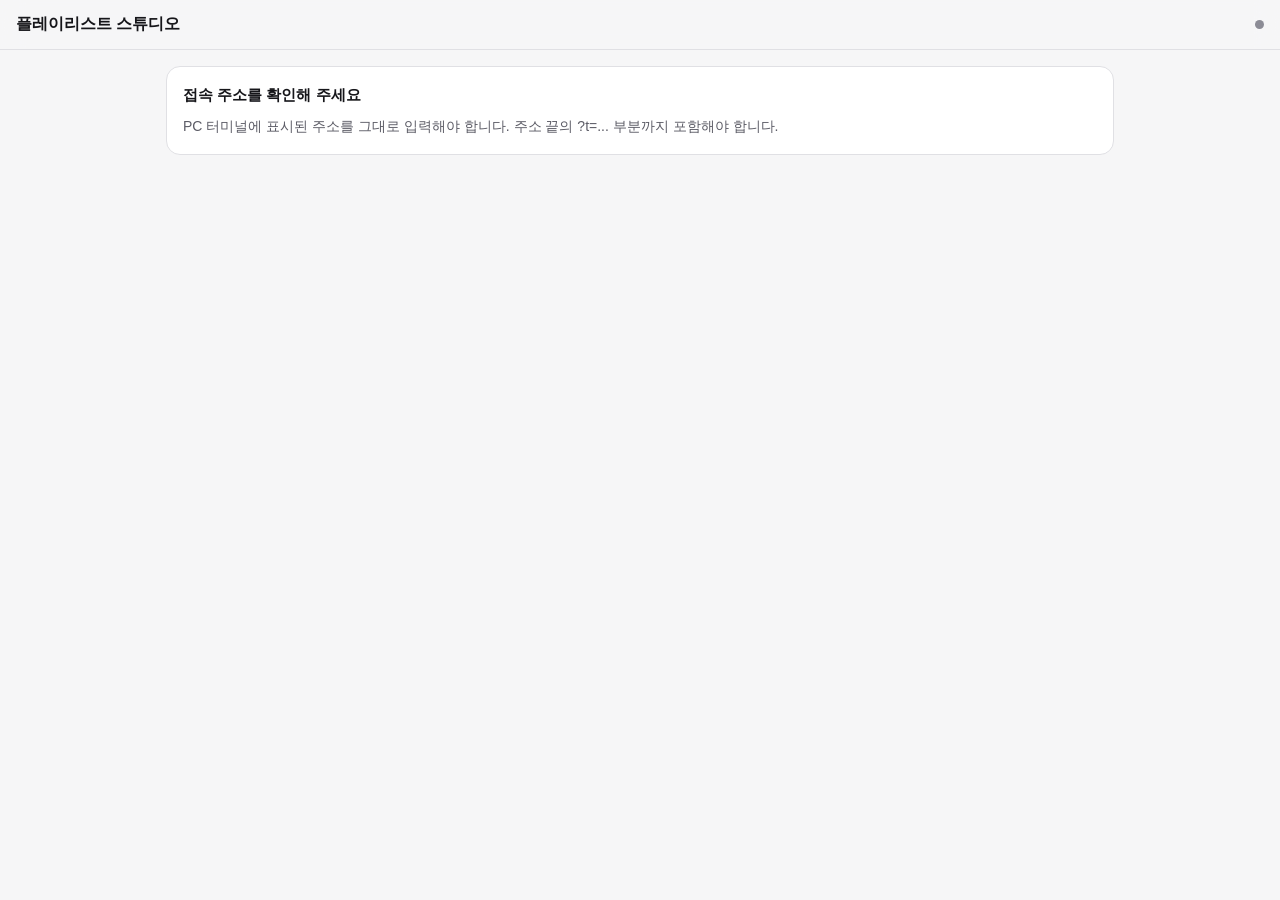
<file: playlist_studio/web/index.html>
<!doctype html>
<html lang="ko">
<head>
<meta charset="utf-8">
<meta name="viewport" content="width=device-width, initial-scale=1, viewport-fit=cover">
<meta name="theme-color" content="#0d0d0f">
<meta name="apple-mobile-web-app-capable" content="yes">
<meta name="apple-mobile-web-app-title" content="플레이리스트">
<title>플레이리스트 스튜디오</title>
<link rel="icon" href="data:image/svg+xml,%3Csvg xmlns='http://www.w3.org/2000/svg' viewBox='0 0 100 100'%3E%3Ctext y='.9em' font-size='90'%3E%F0%9F%8E%A7%3C/text%3E%3C/svg%3E">
<link rel="stylesheet" href="app.css">
</head>
<body>

<header class="topbar" id="topbar">
  <button class="back" id="back" aria-label="뒤로">←</button>
  <h1 id="title">플레이리스트 스튜디오</h1>
  <span class="env-dot" id="envdot" title="환경 상태"></span>
</header>

<main id="view"></main>

<div class="runbar" id="runbar">
  <span class="spin"></span>
  <span class="txt" id="runtxt">실행 중…</span>
  <button class="btn sm ghost" id="runlog">로그</button>
</div>

<div class="sheet" id="sheet">
  <div class="head">
    <strong id="sheettitle">로그</strong>
    <button class="btn sm ghost" id="sheetcopy">복사</button>
    <button class="btn sm ghost" id="sheetclose">닫기</button>
  </div>
  <pre id="sheetbody"></pre>
</div>

<div class="toast" id="toast"></div>

<script src="app.js"></script>
</body>
</html>
</file>
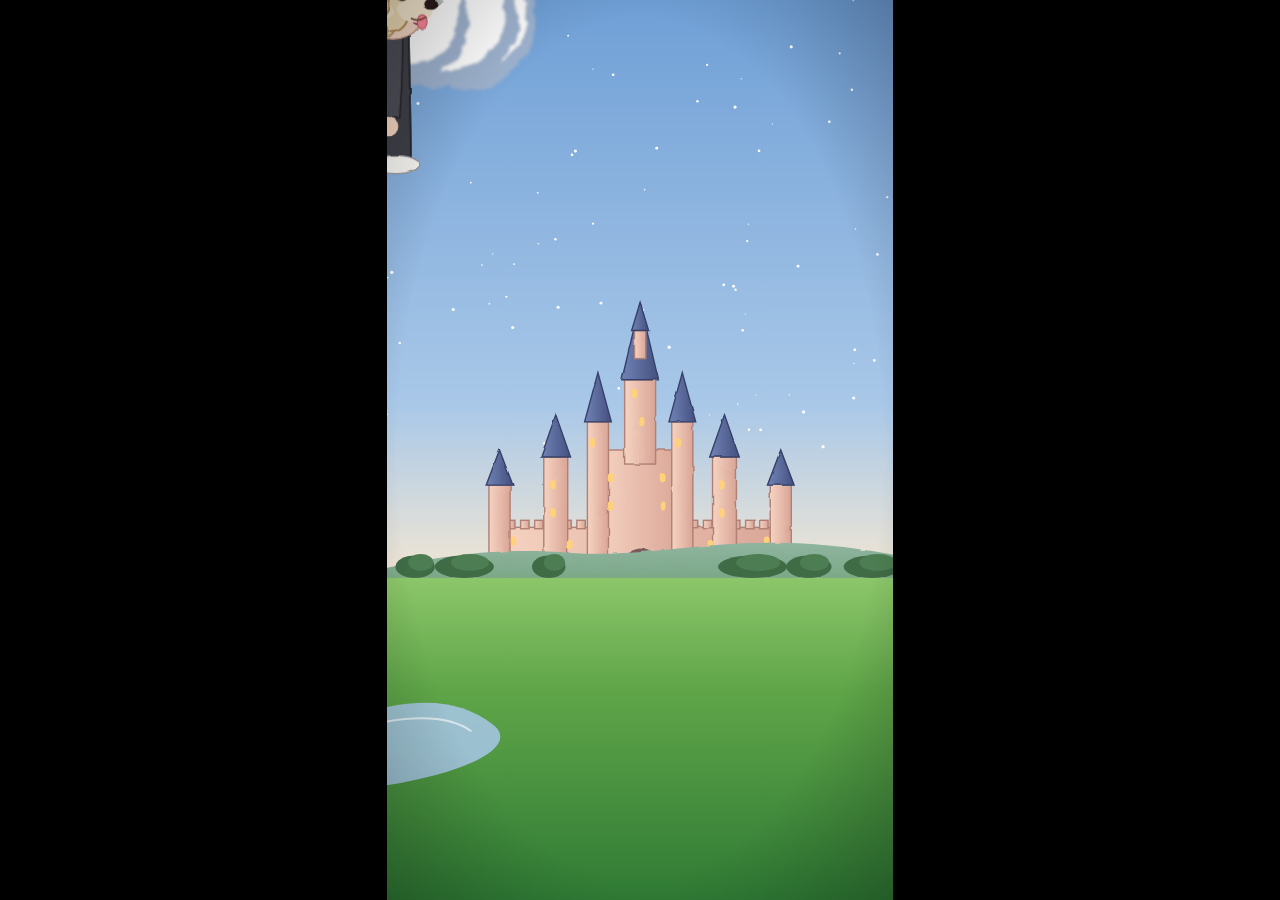
<file: output/prototype/lily_malli_class/scene.html>
<!doctype html>
<html lang="ko">
<head>
<meta charset="utf-8">
<meta name="viewport" content="width=device-width, initial-scale=1">
<title>말리의 동화나라</title>
<style>
  :root { --bg: #000; --title: #5b4b45; --title-sub: #8a776c; --cream: #f5eee3; }
  html, body { margin: 0; height: 100%; background: var(--bg); overflow: hidden; }
  #stage { position: relative; height: 100vh; width: 56.25vh; max-width: 100vw; max-height: 177.78vw; margin: 0 auto; overflow: hidden; }
  svg { position: absolute; inset: 0; width: 100%; height: 100%; display: block; }
  #title { position: absolute; inset: 0; display: flex; flex-direction: column; align-items: center; justify-content: center; opacity: 0;
           font-family: "NanumSquareRound", "Nanum Gothic", sans-serif; color: var(--title); padding-top: 12%; box-sizing: border-box; }
  #title .t1 { font-size: 4.3vh; font-weight: 700; letter-spacing: -0.02em; }
  #title .t2 { font-size: 1.9vh; margin-top: 1.6vh; color: var(--title-sub); }
  #fade { position: absolute; inset: 0; background: #000; opacity: 0; pointer-events: none; }
</style>
</head>
<body>
<div id="stage">
<svg id="svg" viewBox="0 0 720 1280" preserveAspectRatio="xMidYMid slice">
<defs>
  <linearGradient id="skyDay" x1="0" y1="0" x2="0" y2="1">
    <stop offset="0" stop-color="#6f9fd6"/><stop offset=".45" stop-color="#a9c8e8"/><stop offset=".64" stop-color="#f1e6d4"/>
  </linearGradient>
  <linearGradient id="skyDusk" x1="0" y1="0" x2="0" y2="1">
    <stop offset="0" stop-color="#1c3577"/><stop offset=".4" stop-color="#3d5ea8"/><stop offset=".64" stop-color="#b9a3cf"/>
  </linearGradient>
  <linearGradient id="meadow" x1="0" y1="0" x2="0" y2="1">
    <stop offset="0" stop-color="#8cc66a"/><stop offset=".35" stop-color="#5fa548"/><stop offset="1" stop-color="#2f7a35"/>
  </linearGradient>
  <linearGradient id="farHill" x1="0" y1="0" x2="0" y2="1">
    <stop offset="0" stop-color="#8fb4a0"/><stop offset="1" stop-color="#6e9f74"/>
  </linearGradient>
  <linearGradient id="nightB" x1="0" y1="0" x2="0" y2="1">
    <stop offset="0" stop-color="#16306e"/><stop offset=".55" stop-color="#2f56a3"/><stop offset="1" stop-color="#5e7fc0"/>
  </linearGradient>
  <linearGradient id="castleWall" x1="0" y1="0" x2="1" y2="0">
    <stop offset="0" stop-color="#f6d3c2"/><stop offset="1" stop-color="#d9a596"/>
  </linearGradient>
  <linearGradient id="roof" x1="0" y1="0" x2="1" y2="0">
    <stop offset="0" stop-color="#7183b5"/><stop offset="1" stop-color="#43507f"/>
  </linearGradient>
  <radialGradient id="warm"><stop offset="0" stop-color="#ffd890" stop-opacity=".9"/><stop offset="1" stop-color="#ffd890" stop-opacity="0"/></radialGradient>
  <radialGradient id="bokeh"><stop offset="0" stop-color="#ffe2a8" stop-opacity=".55"/><stop offset="1" stop-color="#ffe2a8" stop-opacity="0"/></radialGradient>
  <radialGradient id="vig" cx=".5" cy=".5" r=".8">
    <stop offset=".6" stop-color="#000" stop-opacity="0"/><stop offset="1" stop-color="#000" stop-opacity=".35"/>
  </radialGradient>
  <filter id="cloudF" x="-20%" y="-20%" width="140%" height="140%">
    <feTurbulence type="fractalNoise" baseFrequency="0.035" numOctaves="3" seed="11" result="n"/>
    <feDisplacementMap in="SourceGraphic" in2="n" scale="18" xChannelSelector="R" yChannelSelector="G" result="d"/>
    <feGaussianBlur in="d" stdDeviation="2.2"/>
  </filter>
  <filter id="wobble" x="-5%" y="-5%" width="110%" height="110%">
    <feTurbulence type="fractalNoise" baseFrequency="0.035" numOctaves="2" seed="5" result="n"/>
    <feDisplacementMap in="SourceGraphic" in2="n" scale="3.5" xChannelSelector="R" yChannelSelector="G"/>
  </filter>
  <filter id="glow" x="-30%" y="-30%" width="160%" height="160%">
    <feGaussianBlur stdDeviation="3.5" result="b"/>
    <feMerge><feMergeNode in="b"/><feMergeNode in="b"/><feMergeNode in="SourceGraphic"/></feMerge>
  </filter>
  <filter id="paper" x="0" y="0" width="100%" height="100%">
    <feTurbulence type="fractalNoise" baseFrequency="0.9" numOctaves="3" seed="2"/>
    <feColorMatrix type="matrix" values="0 0 0 0 1  0 0 0 0 1  0 0 0 0 1  0 0 0 -1.4 1.05"/>
  </filter>
  <filter id="soft"><feGaussianBlur stdDeviation="1.4"/></filter>
</defs>

<!-- ============ 장면 A: 초원 → 노을 → 성 ============ -->
<g id="sceneA">
  <rect width="720" height="1280" fill="url(#skyDay)"/>
  <rect id="duskSky" width="720" height="1280" fill="url(#skyDusk)" opacity="0"/>
  <g id="starsA"></g>
  <g id="clouds" filter="url(#cloudF)"></g>
  <rect id="duskTint" width="720" height="830" fill="#3a3f8f" opacity="0" style="mix-blend-mode:multiply"/>
  <g id="fwA" filter="url(#glow)"></g>
  <g id="castle" filter="url(#wobble)"></g>
  <path filter="url(#wobble)" fill="url(#farHill)" d="M-20,812 C80,790 160,778 260,786 C360,794 440,770 560,772 C640,773 700,786 740,792 L740,860 L-20,860Z"/>
  <g id="treesA"></g>
  <rect y="822" width="720" height="460" fill="url(#meadow)"/>
  <g id="river"></g>
  <g id="grass" stroke-linecap="round" fill="none"></g>
  <rect id="duskGround" y="780" width="720" height="500" fill="#1b2a5c" opacity="0" style="mix-blend-mode:multiply"/>

  <!-- 릴리 (옆모습) -->
  <g id="lilyS" filter="url(#wobble)" stroke-linejoin="round" stroke-linecap="round">
    <ellipse cx="0" cy="2" rx="80" ry="12" fill="#1d3b20" opacity=".3"/>
    <g id="lilyBody">
      <path id="hairBack" fill="#3b2721" stroke="#2a1a15" stroke-width="2"/>
      <g id="armBack" ><path d="M-20,0 L22,0 Q24,90 18,168 L-14,168 Q-22,90 -20,0Z" fill="#38383f" stroke="#26262c" stroke-width="2.5"/><circle cx="2" cy="180" r="14" fill="#efc9b4"/></g>
      <g id="legBack"><path d="M-32,0 L30,0 L34,226 L-26,226Z" fill="#323238" stroke="#24242a" stroke-width="2.5"/><ellipse cx="12" cy="234" rx="34" ry="13" fill="#e9e7e2" stroke="#9a9aa0" stroke-width="2"/></g>
      <g id="legFront"><path d="M-32,0 L30,0 L34,226 L-26,226Z" fill="#41414a" stroke="#26262c" stroke-width="2.5"/><ellipse cx="12" cy="234" rx="34" ry="13" fill="#f7f6f2" stroke="#9a9aa0" stroke-width="2"/></g>
      <rect x="-6" y="-492" width="26" height="46" rx="8" fill="#efc9b4"/>
      <path d="M-52,-448 Q0,-474 50,-448 L66,-240 Q0,-222 -68,-240Z" fill="#4a4a53" stroke="#2a2a30" stroke-width="3"/>
      <path d="M-20,-450 Q-4,-420 10,-452 M-56,-300 Q0,-288 60,-300" fill="none" stroke="#33333a" stroke-width="3"/>
      <g id="armFront"><path d="M-20,0 L22,0 Q24,90 18,168 L-14,168 Q-22,90 -20,0Z" fill="#50505a" stroke="#2a2a30" stroke-width="2.5"/><circle cx="2" cy="180" r="14" fill="#f6d7c3"/></g>
      <g id="lilyHead">
        <ellipse cx="8" cy="0" rx="50" ry="56" fill="#f8dac8" stroke="#c99a86" stroke-width="2"/>
        <path d="M56,-4 Q66,8 55,15" fill="none" stroke="#c99a86" stroke-width="2.5"/>
        <ellipse cx="34" cy="-6" rx="6" ry="9" fill="#2c1e1a"/>
        <path d="M26,-18 Q36,-22 44,-15" fill="none" stroke="#2c1e1a" stroke-width="3"/>
        <ellipse cx="28" cy="20" rx="13" ry="7" fill="#ff9aa2" opacity=".5"/>
        <path id="lilySMouth" d="M38,32 Q46,38 54,31" fill="none" stroke="#a5525a" stroke-width="3"/>
        <path d="M-58,14 C-66,-58 -12,-82 40,-64 C62,-56 68,-34 62,-24 C44,-42 22,-34 2,-24 C-8,8 -30,26 -58,14Z" fill="#3b2721" stroke="#2a1a15" stroke-width="2"/>
      </g>
    </g>
  </g>

  <!-- 말리 (옆모습) -->
  <g id="malliS" filter="url(#wobble)">
    <ellipse cx="0" cy="3" rx="70" ry="9" fill="#1d3b20" opacity=".3"/>
    <g id="malliSBody">
      <g id="mTail" transform="translate(-72,-98)"><circle r="22" fill="#b8925e"/><circle r="19" fill="#f1dbb2"/><circle cx="-8" cy="-10" r="12" fill="#f6e4c2"/></g>
      <g class="mLeg" data-x="-44" data-back="1"><rect x="-11" y="0" width="22" height="52" rx="11" fill="#e2c493" stroke="#b8925e" stroke-width="2"/></g>
      <g class="mLeg" data-x="34" data-back="1"><rect x="-11" y="0" width="22" height="52" rx="11" fill="#e2c493" stroke="#b8925e" stroke-width="2"/></g>
      <g id="mBodyFluff"></g>
      <g class="mLeg" data-x="-30"><rect x="-11" y="0" width="22" height="52" rx="11" fill="#f3dfb8" stroke="#b8925e" stroke-width="2"/></g>
      <g class="mLeg" data-x="48"><rect x="-11" y="0" width="22" height="52" rx="11" fill="#f3dfb8" stroke="#b8925e" stroke-width="2"/></g>
      <g id="mHeadS">
        <g id="mHeadFluff"></g>
        <ellipse cx="40" cy="14" rx="25" ry="18" fill="#f9ecd3"/>
        <ellipse cx="63" cy="6" rx="10" ry="8" fill="#2a1d1a"/>
        <circle cx="22" cy="-6" r="7.5" fill="#2a1d1a"/><circle cx="24.5" cy="-8.5" r="2.6" fill="#fff"/>
        <ellipse id="mTongueS" cx="50" cy="31" rx="7" ry="10" fill="#ff8aa0" stroke="#c85a6a" stroke-width="1.5"/>
        <path d="M34,26 Q44,32 56,24" fill="none" stroke="#7a4a3a" stroke-width="2.5"/>
        <g id="mEarS"></g>
      </g>
      <g transform="translate(46,-96) rotate(-25)">
        <rect x="-24" y="-6" width="48" height="12" rx="6" fill="#e86a8a" stroke="#a83a55" stroke-width="1.5"/>
        <path d="M0,0 L-20,-14 L-20,14Z M0,0 L20,-14 L20,14Z" fill="#d8303a" stroke="#9a1f28" stroke-width="2"/>
        <circle r="6" fill="#c42530"/>
        <circle cy="16" r="6" fill="#e5b450" stroke="#b9862a" stroke-width="1.5"/>
      </g>
    </g>
  </g>
  <rect width="720" height="1280" fill="url(#vig)"/>
</g>

<!-- ============ 장면 B: 불꽃놀이 클로즈업 ============ -->
<g id="sceneB" opacity="0">
  <rect width="720" height="1280" fill="url(#nightB)"/>
  <g id="starsB"></g>
  <g id="bokehB"></g>
  <g id="fwB" filter="url(#glow)"></g>
  <g id="camB">
    <!-- 릴리 정면 -->
    <g id="lilyF" filter="url(#wobble)" stroke-linejoin="round" stroke-linecap="round">
      <g id="lilyFHead" transform="translate(442,620) scale(1.12) translate(-442,-560)">
        <path fill="#3b2721" d="M282,520 C262,330 360,246 446,248 C540,250 626,332 604,520 C620,700 650,860 690,1060 L540,1060 C540,880 520,760 500,700 L380,700 C360,760 340,880 330,1060 L210,1060 C240,860 268,700 282,520Z"/>
        <path d="M300,560 C292,700 290,820 270,960 M590,560 C602,700 616,820 640,960" stroke="#5a3a2e" stroke-width="5" fill="none" opacity=".6"/>
      </g>
      <path d="M170,1300 C180,980 290,870 442,860 C594,870 704,980 716,1300Z" fill="#3a3a43" stroke="#25252b" stroke-width="3"/>
      <path d="M372,868 Q442,968 512,868 L528,1300 L356,1300Z" fill="#efe3cf" stroke="#c9b89c" stroke-width="2"/>
      <rect x="398" y="740" width="88" height="150" rx="30" fill="#f2cdb9"/>
      <path d="M400,846 Q442,906 484,846" fill="none" stroke="#d4a64a" stroke-width="3"/>
      <circle cx="436" cy="884" r="7" fill="none" stroke="#d4a64a" stroke-width="3"/><circle cx="448" cy="884" r="7" fill="none" stroke="#d4a64a" stroke-width="3"/>
      <g id="lilyFFace" transform="translate(442,620) scale(1.12) translate(-442,-560)">
        <path d="M302,500 C300,640 370,734 442,738 C514,734 584,640 582,500 C582,398 520,350 442,350 C364,350 302,398 302,500Z" fill="#fbe1d0" stroke="#d3a58f" stroke-width="2.5"/>
        <ellipse cx="358" cy="618" rx="36" ry="19" fill="#ff8e9c" opacity=".5" id="lilyBlushL"/>
        <ellipse cx="526" cy="618" rx="36" ry="19" fill="#ff8e9c" opacity=".5" id="lilyBlushR"/>
        <path d="M438,588 Q446,604 436,612" fill="none" stroke="#d09482" stroke-width="3"/>
        <path id="browL" d="M346,478 Q384,462 418,476" fill="none" stroke="#4a2e24" stroke-width="5"/>
        <path id="browR" d="M466,476 Q500,462 538,478" fill="none" stroke="#4a2e24" stroke-width="5"/>
        <g class="lEye" transform="translate(384,548)">
          <g class="open">
            <ellipse rx="30" ry="32" fill="#fff"/>
            <ellipse rx="23" ry="28" cy="2" fill="#7a4626"/><ellipse rx="13" ry="16" cy="4" fill="#2b160c"/>
            <circle cx="-9" cy="-11" r="8" fill="#fff"/><circle cx="9" cy="12" r="3.5" fill="#fff"/>
            <path d="M-36,-14 Q0,-44 36,-14" fill="none" stroke="#24140f" stroke-width="7"/>
          </g>
          <path class="joy" d="M-32,8 Q0,-26 32,8" fill="none" stroke="#24140f" stroke-width="7"/>
        </g>
        <g class="lEye" transform="translate(500,548)">
          <g class="open">
            <ellipse rx="30" ry="32" fill="#fff"/>
            <ellipse rx="23" ry="28" cy="2" fill="#7a4626"/><ellipse rx="13" ry="16" cy="4" fill="#2b160c"/>
            <circle cx="-9" cy="-11" r="8" fill="#fff"/><circle cx="9" cy="12" r="3.5" fill="#fff"/>
            <path d="M-36,-14 Q0,-44 36,-14" fill="none" stroke="#24140f" stroke-width="7"/>
          </g>
          <path class="joy" d="M-32,8 Q0,-26 32,8" fill="none" stroke="#24140f" stroke-width="7"/>
        </g>
        <g id="lMouthO"><ellipse cx="442" cy="664" rx="15" ry="18" fill="#8a2e35" stroke="#6a1f25" stroke-width="2"/><ellipse cx="442" cy="674" rx="9" ry="6" fill="#ff8a98"/></g>
        <g id="lMouthSmile"><path d="M400,646 Q442,712 484,646Z" fill="#8a2e35" stroke="#6a1f25" stroke-width="2.5"/><path d="M406,648 Q442,660 478,648 L474,660 Q442,670 410,660Z" fill="#fff"/><ellipse cx="442" cy="688" rx="18" ry="9" fill="#ff8a98"/></g>
        <g id="lMouthLaugh"><path d="M390,640 Q442,736 494,640Z" fill="#8a2e35" stroke="#6a1f25" stroke-width="2.5"/><path d="M396,642 Q442,656 488,642 L482,656 Q442,670 402,656Z" fill="#fff"/><ellipse cx="442" cy="700" rx="22" ry="11" fill="#ff8a98"/></g>
        <path fill="#3b2721" stroke="#2a1a15" stroke-width="2" d="M286,540 C262,330 380,262 452,266 C548,272 622,340 600,540 C590,470 568,428 530,404 C500,428 440,420 396,396 C350,430 312,470 286,540Z"/>
        <path d="M396,396 C420,360 470,330 520,322" fill="none" stroke="#5a3a2e" stroke-width="4" opacity=".7"/>
      </g>
    </g>

    <!-- 말리 정면 -->
    <g id="malliF" filter="url(#wobble)">
      <g id="mChest"></g>
      <g id="malliFHead">
        <g id="mEarsF"></g>
        <g id="mHeadF"></g>
        <ellipse cx="240" cy="930" rx="74" ry="58" fill="#f9ecd3"/>
        <g class="mEye" transform="translate(184,856)"><g class="open"><circle r="23" fill="#2a1b14"/><circle cx="-7" cy="-8" r="8" fill="#fff"/><circle cx="7" cy="8" r="3" fill="#fff"/></g><path class="joy" d="M-22,6 Q0,-20 22,6" fill="none" stroke="#2a1b14" stroke-width="6" stroke-linecap="round"/></g>
        <g class="mEye" transform="translate(296,856)"><g class="open"><circle r="23" fill="#2a1b14"/><circle cx="-7" cy="-8" r="8" fill="#fff"/><circle cx="7" cy="8" r="3" fill="#fff"/></g><path class="joy" d="M-22,6 Q0,-20 22,6" fill="none" stroke="#2a1b14" stroke-width="6" stroke-linecap="round"/></g>
        <g id="mMouthF">
          <path id="mMouthPath" d="M196,940 Q240,1000 284,940Z" fill="#5a2228" stroke="#3a1418" stroke-width="2.5"/>
          <ellipse id="mTongueF" cx="240" cy="980" rx="24" ry="22" fill="#ff8aa0" stroke="#c85a6a" stroke-width="2"/>
        </g>
        <ellipse cx="240" cy="902" rx="28" ry="21" fill="#231816"/>
        <ellipse cx="232" cy="895" rx="9" ry="5" fill="#fff" opacity=".45"/>
        <path d="M240,922 L240,936" stroke="#3a2420" stroke-width="3"/>
      </g>
      <g id="collarF">
        <path d="M150,1040 Q240,1078 330,1040 L330,1058 Q240,1096 150,1058Z" fill="#e86a8a" stroke="#a83a55" stroke-width="2"/>
        <path d="M240,1062 C200,1020 160,1030 166,1066 C170,1100 210,1090 240,1068Z M240,1062 C280,1020 320,1030 314,1066 C310,1100 270,1090 240,1068Z" fill="#d8303a" stroke="#9a1f28" stroke-width="3"/>
        <ellipse cx="240" cy="1065" rx="16" ry="14" fill="#c42530" stroke="#9a1f28" stroke-width="2"/>
        <g transform="translate(240,1118)">
          <path d="M-36,-14 a10,10 0 1,1 6,-8 L30,-22 a10,10 0 1,1 6,8 L36,14 a10,10 0 1,1 -6,8 L-30,22 a10,10 0 1,1 -6,-8Z" fill="#e8b84f" stroke="#a87a22" stroke-width="2.5"/>
          <text y="7" text-anchor="middle" font-family="NanumSquareRound, sans-serif" font-weight="800" font-size="19" fill="#7a5414">Malli</text>
        </g>
      </g>
    </g>
  </g>
  <rect id="flash" width="720" height="1280" fill="#ffcf8a" opacity="0" style="mix-blend-mode:soft-light"/>
  <rect width="720" height="1280" fill="url(#vig)"/>
</g>

<rect id="cream" width="720" height="1280" fill="#f5eee3" opacity="0"/>
<rect width="720" height="1280" filter="url(#paper)" opacity=".45" style="mix-blend-mode:multiply" pointer-events="none"/>
</svg>
<div id="title"><div class="t1">말리의 동화나라 클래스</div><div class="t2">환상의 이야기 속으로 달려가요</div></div>
<div id="fade"></div>
</div>

<script>
const DURATION = 23;
const NS = "http://www.w3.org/2000/svg";
let seed = 7;
const rnd = () => (seed = (seed * 16807) % 2147483647) / 2147483647;
const el = (tag, attrs, parent) => { const e = document.createElementNS(NS, tag); for (const k in attrs) e.setAttribute(k, attrs[k]); parent && parent.appendChild(e); return e; };
const $ = id => document.getElementById(id);
const clamp = (x, a = 0, b = 1) => Math.min(b, Math.max(a, x));
const smooth = (a, b, t) => { const x = clamp((t - a) / (b - a)); return x * x * (3 - 2 * x); };
const lerp = (a, b, k) => a + (b - a) * k;
const show = (node, on) => node.setAttribute("opacity", on ? 1 : 0);

// 불꽃놀이 일정: [발사 시각, x, y, 색, 장면]
const FW = [
  [8.0, 210, 300, 0, "A"], [8.5, 470, 230, 1, "A"], [9.0, 600, 330, 0, "A"], [9.5, 130, 200, 2, "A"], [10.0, 380, 170, 0, "A"], [10.4, 560, 250, 1, "A"],
  [11.2, 540, 200, 0, "B"], [11.9, 160, 260, 2, "B"], [12.6, 620, 120, 0, "B"], [13.2, 380, 110, 1, "B"], [13.8, 90, 150, 0, "B"],
  [14.4, 560, 290, 2, "B"], [15.0, 300, 190, 0, "B"], [15.6, 650, 90, 1, "B"], [16.2, 170, 120, 0, "B"], [16.8, 470, 160, 2, "B"],
  [17.4, 610, 300, 0, "B"], [18.0, 260, 180, 1, "B"],
];
const FW_COLORS = [["#ffd27a", "#fff1c4"], ["#ffa6c9", "#ffe0ec"], ["#ffe9a8", "#ffffff"]];
const LAUNCH = 0.7, LIFE = 1.9;

// ---------- 장면 A 구성 ----------
const starsA = $("starsA");
const starA = [];
for (let i = 0; i < 70; i++) starA.push({ n: el("circle", { cx: rnd() * 720, cy: rnd() * 640, r: .8 + rnd() * 1.6, fill: "#fff" }, starsA), ph: rnd() * 6, sp: 1 + rnd() * 2 });

const cloudsG = $("clouds");
const clouds = [];
const CLOUD_DEF = [[120, 170, 1.25], [520, 120, 1.05], [860, 260, 1.2], [1180, 150, 1.0], [330, 380, 0.85], [1000, 420, 0.8]];
for (const [x, y, s] of CLOUD_DEF) {
  const g = el("g", {}, cloudsG);
  const puffs = [];
  for (let k = 0; k < 9; k++) puffs.push([(rnd() - .5) * 260, (rnd() - .7) * 90, 50 + rnd() * 50]);
  for (const [px, py, r] of puffs) el("circle", { cx: px, cy: py + 14, r, fill: "#9fb3cf" }, g);
  for (const [px, py, r] of puffs) el("circle", { cx: px - 6, cy: py, r: r * .92, fill: "#ffffff" }, g);
  for (const [px, py, r] of puffs.slice(0, 4)) el("circle", { cx: px - 14, cy: py - 12, r: r * .5, fill: "#fffaf0", opacity: .9 }, g);
  clouds.push({ g, x, y, s });
}

const treesA = $("treesA");
for (const [x, w] of [[40, 40], [110, 60], [230, 34], [520, 70], [600, 46], [690, 58]]) {
  el("ellipse", { cx: x, cy: 806, rx: w * .7, ry: 16, fill: "#3f6b45" }, treesA);
  el("ellipse", { cx: x + 8, cy: 800, rx: w * .45, ry: 12, fill: "#4d7d52" }, treesA);
}

// 성
const castle = $("castle");
(() => {
  const w = "url(#castleWall)", r = "url(#roof)", st = { stroke: "#b07f74", "stroke-width": 2 };
  const R = (x, y, wd, h) => el("rect", { x, y, width: wd, height: h, fill: w, ...st }, castle);
  const C = (cx, y, wd, h) => el("path", { d: `M${cx - wd / 2 - 4},${y} L${cx},${y - h} L${cx + wd / 2 + 4},${y}Z`, fill: r, stroke: "#36406a", "stroke-width": 2 }, castle);
  R(150, 750, 420, 70);
  for (let x = 150; x < 570; x += 20) R(x, 740, 12, 12);
  for (const [cx, top, wd, h] of [[160, 690, 30, 50], [560, 690, 30, 50], [240, 650, 34, 60], [480, 650, 34, 60]]) { R(cx - wd / 2, top, wd, 820 - top); C(cx, top, wd, h); }
  R(300, 640, 120, 180);
  for (const [cx, top, wd, h] of [[300, 600, 30, 70], [420, 600, 30, 70]]) { R(cx - wd / 2, top, wd, 820 - top); C(cx, top, wd, h); }
  R(338, 540, 44, 120); C(360, 540, 44, 110);
  R(352, 470, 16, 40); C(360, 470, 16, 40);
  el("path", { d: "M340,820 L340,790 Q360,770 380,790 L380,820Z", fill: "#7a5a5a" }, castle);
})();
const castleWin = el("g", {}, castle);
for (const [x, y] of [[352, 560], [362, 600], [318, 680], [392, 680], [318, 720], [392, 720], [236, 690], [476, 690], [236, 730], [476, 730], [292, 630], [414, 630], [180, 770], [540, 770], [260, 775], [460, 775]]) {
  el("rect", { x: x - 4, y: y - 7, width: 8, height: 13, rx: 4, fill: "#ffd27a" }, castleWin);
}
const castleGlow = el("circle", { cx: 360, cy: 720, r: 230, fill: "url(#warm)", opacity: 0 }, castle);
castle.insertBefore(castleGlow, castle.firstChild);

// 개울
const river = $("river");
el("path", { d: "M-20,1010 C60,990 110,1000 150,1030 C190,1060 120,1100 -20,1120Z", fill: "#a8c7e8", opacity: .85 }, river);
el("path", { d: "M-20,1030 C50,1015 95,1022 120,1040", fill: "none", stroke: "#fff", "stroke-width": 3, opacity: .6 }, river);

// 풀잎
const grassG = $("grass");
const blades = [];
for (let i = 0; i < 230; i++) {
  const y = 830 + Math.pow(rnd(), 0.8) * 460;
  const depth = (y - 820) / 460;
  const n = el("path", { stroke: ["#4f9a3e", "#6db352", "#3d8236", "#86c46a"][i % 4], "stroke-width": (1.2 + depth * 3.2).toFixed(1) }, grassG);
  blades.push({ n, x: rnd() * 900, y, h: 8 + depth * 46 * (0.6 + rnd() * .6), depth, ph: rnd() * 6 });
}

// 말리 옆모습 털
const fluff = (g, pts, base, out, hi) => {
  for (const [x, y, r] of pts) el("circle", { cx: x, cy: y, r: r + 3, fill: out }, g);
  for (const [x, y, r] of pts) el("circle", { cx: x, cy: y, r, fill: base }, g);
  if (hi) for (const [x, y, r] of pts) el("circle", { cx: x - r * .25, cy: y - r * .3, r: r * .45, fill: hi, opacity: .8 }, g);
};
fluff($("mBodyFluff"), [[-46, -82, 34], [-12, -92, 38], [24, -88, 36], [-30, -58, 30], [10, -60, 32], [40, -66, 28]], "#f3dfb8", "#b8925e", "#f9ecd4");
const mHeadS = $("mHeadS");
fluff($("mHeadFluff"), [[0, 0, 40], [-20, -28, 22], [14, -34, 22], [32, -12, 20], [-28, 6, 20], [6, 22, 22]], "#f3dfb8", "#b8925e", "#f9ecd4");
fluff($("mEarS"), [[-16, 8, 18], [-22, 28, 16], [-14, 44, 13]], "#e4c695", "#b8925e");
const mLegs = [...document.querySelectorAll(".mLeg")];

// ---------- 장면 B 구성 ----------
const starsB = $("starsB");
const starB = [];
for (let i = 0; i < 90; i++) starB.push({ n: el("circle", { cx: rnd() * 720, cy: rnd() * 800, r: .8 + rnd() * 1.8, fill: "#fff" }, starsB), ph: rnd() * 6, sp: 1 + rnd() * 2 });
const bokehB = $("bokehB");
const bokeh = [];
for (let i = 0; i < 14; i++) bokeh.push({ n: el("circle", { cx: rnd() * 720, cy: 200 + rnd() * 700, r: 20 + rnd() * 40, fill: "url(#bokeh)" }, bokehB), ph: rnd() * 6 });

const headPts = [];
for (let k = 0; k < 16; k++) { const a = k / 16 * Math.PI * 2; headPts.push([240 + Math.cos(a) * 112, 880 + Math.sin(a) * 104, 50 + (k % 3) * 6]); }
headPts.push([240, 880, 120], [200, 780, 46], [280, 780, 46], [240, 760, 50]);
fluff($("mHeadF"), headPts, "#f3dfb8", "#b8925e", "#f9ecd4");
fluff($("mEarsF"), [[118, 880, 52], [104, 950, 48], [112, 1020, 40], [362, 880, 52], [376, 950, 48], [368, 1020, 40]], "#e6c896", "#b08a58", "#efd6a8");
const chest = [];
for (let k = 0; k < 7; k++) chest.push([150 + k * 30, 1190 + (k % 2) * 24, 48]);
for (let k = 0; k < 6; k++) chest.push([150 + k * 36, 1270, 56]);
fluff($("mChest"), chest, "#f3dfb8", "#b8925e", "#f9ecd4");

// ---------- 불꽃 ----------
const fws = FW.map(([t0, x, y, c, sc]) => {
  const parent = $(sc === "A" ? "fwA" : "fwB");
  const g = el("g", {}, parent);
  const big = sc === "B" ? 1.35 : 1;
  const trail = el("line", { stroke: FW_COLORS[c][1], "stroke-width": 3, "stroke-linecap": "round" }, g);
  const parts = [];
  const N = 40;
  for (let i = 0; i < N; i++) {
    const a = i / N * Math.PI * 2 + rnd() * .08;
    parts.push({ a, v: (150 + rnd() * 70) * big, n: el("line", { stroke: i % 3 ? FW_COLORS[c][0] : FW_COLORS[c][1], "stroke-width": (3.2 * big).toFixed(1), "stroke-linecap": "round" }, g) });
  }
  return { t0, x, y, g, trail, parts, sx: x + (rnd() - .5) * 60 };
});
const fwPos = (p, tau) => { const k = 2.2, d = p.v * (1 - Math.exp(-k * tau)) / k; return [Math.cos(p.a) * d, Math.sin(p.a) * d + 38 * tau * tau]; };
function renderFW(t) {
  let flash = 0;
  for (const f of fws) {
    const u = t - f.t0;
    if (u < 0 || u > LAUNCH + LIFE) { f.g.setAttribute("opacity", 0); continue; }
    f.g.setAttribute("opacity", 1);
    if (u < LAUNCH) {
      const k = u / LAUNCH, e = 1 - (1 - k) * (1 - k);
      const y0 = 900, yy = lerp(y0, f.y, e), xx = lerp(f.sx, f.x, e);
      f.trail.setAttribute("x1", xx); f.trail.setAttribute("y1", yy);
      f.trail.setAttribute("x2", xx + (f.sx - f.x) * .05); f.trail.setAttribute("y2", yy + 40);
      f.trail.setAttribute("opacity", .9);
      for (const p of f.parts) p.n.setAttribute("opacity", 0);
    } else {
      f.trail.setAttribute("opacity", 0);
      const tau = u - LAUNCH, fade = Math.pow(1 - tau / LIFE, 1.3);
      flash = Math.max(flash, Math.exp(-tau * 2.5));
      for (const p of f.parts) {
        const [x1, y1] = fwPos(p, Math.max(0, tau - .12)), [x2, y2] = fwPos(p, tau);
        p.n.setAttribute("x1", f.x + x1); p.n.setAttribute("y1", f.y + y1);
        p.n.setAttribute("x2", f.x + x2); p.n.setAttribute("y2", f.y + y2);
        p.n.setAttribute("opacity", (fade * (0.75 + 0.25 * Math.sin(tau * 30 + p.a * 7))).toFixed(3));
      }
    }
  }
  return flash;
}

// ---------- 달리기 속도와 걸음 위상 ----------
function speed(t) {
  if (t < 2) return 0;
  if (t < 3) return 120 * smooth(2, 3, t);
  if (t < 4) return 120;
  if (t < 5) return lerp(120, 400, smooth(4, 5, t));
  if (t < 9.4) return 400;
  return 400 * (1 - smooth(9.4, 10.4, t));
}
const TRAVEL = [], DT = 1 / 96;
{ let off = 0, ph = 0; for (let i = 0; i <= DURATION / DT + 1; i++) { TRAVEL.push([off, ph]); const t = i * DT, v = speed(t); off += v * DT; ph += (v > 1 ? 4 + v * 0.03 : 0) * DT; } }
const travel = t => TRAVEL[Math.min(TRAVEL.length - 1, Math.round(t / DT))];

const lEyes = [...document.querySelectorAll(".lEye")], mEyes = [...document.querySelectorAll(".mEye")];
const setEyes = (eyes, joy, blink, sx = 0, sy = 0) => {
  for (const e of eyes) {
    const o = e.querySelector(".open"), j = e.querySelector(".joy");
    o.setAttribute("opacity", joy ? 0 : 1); j.setAttribute("opacity", joy ? 1 : 0);
    o.setAttribute("transform", `translate(${sx},${sy}) scale(1,${Math.max(.08, blink)})`);
  }
};
const blinkAt = (t, list) => { let b = 1; for (const x of list) { const d = Math.abs(t - x); if (d < .1) b = Math.min(b, d / .1); } return b; };

function renderA(t) {
  const [off, ph] = travel(t), v = speed(t), run = v / 400;
  const dusk = smooth(5.0, 9.0, t);
  $("duskSky").setAttribute("opacity", dusk);
  $("duskTint").setAttribute("opacity", dusk * .35);
  $("duskGround").setAttribute("opacity", dusk * .45);
  for (const s of starA) s.n.setAttribute("opacity", (smooth(6.5, 9, t) * (.5 + .5 * Math.sin(t * s.sp + s.ph))).toFixed(3));
  for (const c of clouds) {
    const x = ((c.x - off * .12 - t * 6) % 1500 + 1500) % 1500 - 300;
    c.g.setAttribute("transform", `translate(${x},${c.y}) scale(${c.s * .82})`);
  }
  // 성: 노을이 질 무렵 지평선 위로 떠오른다
  const rise = smooth(5.4, 8.0, t);
  castle.setAttribute("transform", `translate(0,${lerp(260, 0, rise)})`);
  castle.setAttribute("opacity", smooth(5.4, 6.4, t));
  castleWin.setAttribute("opacity", smooth(7, 8.5, t));
  castleGlow.setAttribute("opacity", smooth(7, 9, t) * .8);
  $("river").setAttribute("transform", `translate(${lerp(-200, 0, smooth(7, 9.5, t))},0)`);
  // 풀잎
  for (const b of blades) {
    const x = ((b.x - off * (0.35 + b.depth * 1.1)) % 900 + 900) % 900 - 90;
    const sway = Math.sin(t * 2.2 + b.ph + x * .01) * (3 + b.depth * 6) + run * 4;
    b.n.setAttribute("d", `M${x.toFixed(1)},${b.y.toFixed(1)} q${(sway * .4).toFixed(1)},${(-b.h / 2).toFixed(1)} ${sway.toFixed(1)},${(-b.h).toFixed(1)}`);
  }
  // 릴리 (옆모습)
  const amp = v > 1 ? 14 + 24 * run : 0;
  const s = Math.sin(ph), bob = Math.abs(Math.sin(ph)) * (2 + 12 * run);
  const lx = lerp(300, 250, smooth(4, 9, t));
  const lilyScale = lerp(1.0, .82, smooth(3.5, 9.5, t));
  $("lilyS").setAttribute("transform", `translate(${lx},${1170 - bob}) scale(${lilyScale}) rotate(${(5 * run).toFixed(2)})`);
  $("legFront").setAttribute("transform", `translate(0,-250) rotate(${(-amp * s).toFixed(2)})`);
  $("legBack").setAttribute("transform", `translate(0,-250) rotate(${(amp * s).toFixed(2)})`);
  $("armFront").setAttribute("transform", `translate(0,-432) rotate(${(amp * 1.2 * s + 8 * run).toFixed(2)})`);
  $("armBack").setAttribute("transform", `translate(0,-432) rotate(${(-amp * 1.2 * s + 8 * run).toFixed(2)})`);
  const look = t < 2 ? -14 : t < 10.2 ? lerp(-14, -2, smooth(2, 3, t)) : lerp(-2, -22, smooth(10.2, 10.8, t));
  $("lilyHead").setAttribute("transform", `translate(14,-522) rotate(${look.toFixed(2)})`);
  const sw = 10 + 46 * run + Math.sin(ph * 2) * 5 * run + Math.sin(t * 1.5) * 4;
  $("hairBack").setAttribute("d", `M-30,-560 C-80,-520 ${-90 - sw * .5},-430 ${-104 - sw},-330 C${-80 - sw * .7},-322 -50,-340 -30,-370 C-14,-420 0,-470 10,-520Z`);
  $("lilySMouth").setAttribute("d", t > 10.4 ? "M36,30 Q46,44 56,29" : "M38,32 Q46,38 54,31");
  // 말리 (옆모습)
  const mph = ph * 1.5, ms = Math.sin(mph), mrun = run;
  const mbob = Math.abs(Math.sin(mph)) * (1 + 10 * mrun);
  const mx = lerp(470, 430, smooth(4, 9, t)), mScale = lerp(1.0, .85, smooth(3.5, 9.5, t));
  $("malliS").setAttribute("transform", `translate(${mx},${1200 - mbob}) scale(${mScale})`);
  mLegs.forEach((g, i) => {
    const a = (v > 1 ? 10 + 28 * mrun : 0) * ms * (i % 2 ? 1 : -1) * (g.dataset.back ? -1 : 1);
    g.setAttribute("transform", `translate(${g.dataset.x},-52) rotate(${a.toFixed(2)})`);
  });
  const mLook = t < 2 ? -18 : t > 10.3 ? lerp(0, -24, smooth(10.3, 10.9, t)) : 0;
  mHeadS.setAttribute("transform", `translate(62,-140) rotate(${mLook + Math.sin(mph) * 3 * mrun})`);
  $("mTail").setAttribute("transform", `translate(-72,-98) rotate(${Math.sin(t * 14) * 18})`);
  $("mTongueS").setAttribute("opacity", run > .3 || t > 10.4 ? 1 : 0);
}

function renderB(t) {
  const k = clamp((t - 10.8) / 8);
  for (const s of starB) s.n.setAttribute("opacity", (.4 + .6 * Math.sin(t * s.sp + s.ph) ** 2).toFixed(3));
  for (const b of bokeh) b.n.setAttribute("opacity", (.4 + .4 * Math.sin(t * .8 + b.ph)).toFixed(3));
  const sc = lerp(1.0, 1.08, smooth(10.8, 19, t));
  $("camB").setAttribute("transform", `translate(360,800) scale(${sc}) translate(-360,-800)`);
  // 표정 단계: 놀람 → 웃음 → 눈웃음
  const phase = t < 13.2 ? 0 : t < 15.0 ? 1 : 2;
  const lean = smooth(15.0, 16.2, t);
  $("lilyF").setAttribute("transform", `translate(${-34 * lean},${10 * lean}) rotate(${-6 * lean} 442 900)`);
  $("malliF").setAttribute("transform", `translate(${22 * lean},${-6 * lean}) rotate(${5 * lean} 240 1050)`);
  const lookUp = phase === 0 ? -8 : -4;
  setEyes(lEyes, phase === 2, blinkAt(t, [12.4, 14.2]), 0, lookUp);
  setEyes(mEyes, phase === 2 && t > 15.3, blinkAt(t, [12.9, 14.6]), 0, phase === 0 ? -5 : -2);
  show($("lMouthO"), phase === 0); show($("lMouthSmile"), phase === 1); show($("lMouthLaugh"), phase === 2);
  const brow = phase === 0 ? -10 : phase === 1 ? -6 : 0;
  $("browL").setAttribute("transform", `translate(0,${brow})`); $("browR").setAttribute("transform", `translate(0,${brow})`);
  const blush = phase === 2 ? .7 : .5;
  $("lilyBlushL").setAttribute("opacity", blush); $("lilyBlushR").setAttribute("opacity", blush);
  // 말리 입: 살짝 벌림 → 활짝 → 혀 내밀고 웃음 (말하듯 헐떡임)
  const pant = Math.abs(Math.sin(t * 7));
  const open = phase === 0 ? .35 + .15 * pant : phase === 1 ? .7 + .2 * pant : .95 + .05 * pant;
  $("mMouthPath").setAttribute("d", `M${200 - 6 * open},940 Q240,${950 + 60 * open} ${280 + 6 * open},940Z`);
  $("mTongueF").setAttribute("ry", (10 + 18 * open).toFixed(1));
  $("mTongueF").setAttribute("cy", (950 + 30 * open).toFixed(1));
  $("malliFHead").setAttribute("transform", `rotate(${Math.sin(t * 3) * 1.5} 240 1000)`);
}

const sceneA = $("sceneA"), sceneB = $("sceneB");
function render(t) {
  const xf = smooth(10.6, 11.4, t);
  sceneA.setAttribute("opacity", 1 - xf);
  sceneB.setAttribute("opacity", xf);
  sceneA.style.display = xf >= 1 ? "none" : "";
  sceneB.style.display = xf <= 0 ? "none" : "";
  const flash = renderFW(t);
  if (xf < 1) renderA(t);
  if (xf > 0) renderB(t);
  $("flash").setAttribute("opacity", (flash * .55).toFixed(3));
  // 마무리: 크림색 화면과 제목
  $("cream").setAttribute("opacity", smooth(18.4, 20.4, t) * .86);
  document.getElementById("title").style.opacity = smooth(19.4, 20.6, t);
  document.getElementById("fade").style.opacity = smooth(22.3, 23, t);
}
window.render = render;
window.DURATION = DURATION;

if (!/capture/.test(location.search)) {
  let start = performance.now();
  const loop = now => { let t = (now - start) / 1000; if (t > DURATION + 1) { start = now; t = 0; } render(Math.min(t, DURATION)); requestAnimationFrame(loop); };
  requestAnimationFrame(loop);
} else render(0);
</script>
</body>
</html>
</file>
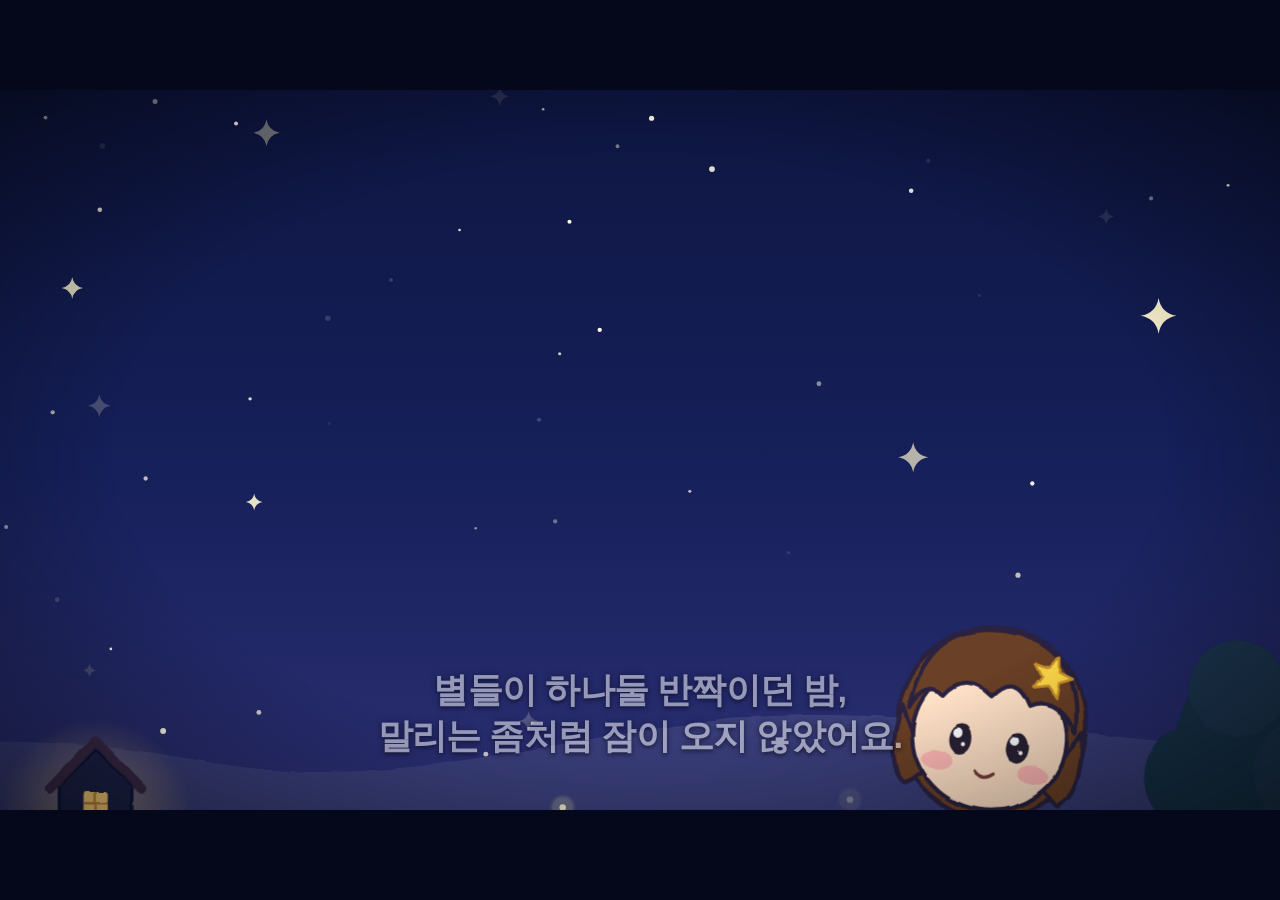
<file: output/prototype/malli_moon/scene.html>
<!doctype html>
<html lang="ko">
<head>
<meta charset="utf-8">
<meta name="viewport" content="width=device-width, initial-scale=1">
<title>말리와 달님</title>
<style>
  :root {
    --bg: #05081a;
    --sub: #ffffff;
    --sub-malli: #ffe58a;
  }
  html, body { margin: 0; height: 100%; background: var(--bg); overflow: hidden; }
  #stage { position: relative; width: 100vw; height: 56.25vw; max-height: 100vh; max-width: 177.78vh; margin: auto; top: 50%; transform: translateY(-50%); }
  svg { position: absolute; inset: 0; width: 100%; height: 100%; display: block; }
  #sub {
    position: absolute; left: 0; right: 0; bottom: 7%;
    text-align: center; font-family: "NanumSquareRound", "Nanum Gothic", sans-serif; font-weight: 700;
    font-size: 2.7vw; color: var(--sub); letter-spacing: -0.02em;
    text-shadow: 0 0 0.6vw rgba(10, 10, 40, .9), 0 0.15vw 0.3vw rgba(0, 0, 0, .8);
    padding: 0 6%; opacity: 0;
  }
  #sub.malli { color: var(--sub-malli); }
  #title {
    position: absolute; inset: 0; display: flex; align-items: center; justify-content: flex-end; flex-direction: column; padding-bottom: 6%; box-sizing: border-box;
    font-family: "NanumSquareRound", sans-serif; font-weight: 800; color: #fff6d6; opacity: 0;
    text-shadow: 0 0 2vw rgba(255, 230, 150, .7);
  }
  #title .t1 { font-size: 5vw; }
  #title .t2 { font-size: 1.6vw; margin-top: 1.2vw; opacity: .8; font-weight: 400; }
  #fade { position: absolute; inset: 0; background: #000; opacity: 1; pointer-events: none; }
</style>
</head>
<body>
<div id="stage">
<svg id="svg" viewBox="0 0 1920 1080" preserveAspectRatio="xMidYMid slice">
  <defs>
    <linearGradient id="sky" x1="0" y1="0" x2="0" y2="1">
      <stop offset="0" stop-color="#070d2b"/>
      <stop offset=".45" stop-color="#16205a"/>
      <stop offset=".8" stop-color="#3b3a84"/>
      <stop offset="1" stop-color="#6a5a9e"/>
    </linearGradient>
    <radialGradient id="moonGlow">
      <stop offset="0" stop-color="#fff6c8" stop-opacity=".75"/>
      <stop offset=".35" stop-color="#ffe9a0" stop-opacity=".25"/>
      <stop offset="1" stop-color="#ffe9a0" stop-opacity="0"/>
    </radialGradient>
    <radialGradient id="moonFill" cx=".42" cy=".38" r=".7">
      <stop offset="0" stop-color="#fffbe6"/>
      <stop offset=".7" stop-color="#fff0b8"/>
      <stop offset="1" stop-color="#f6dc8c"/>
    </radialGradient>
    <linearGradient id="hillFar" x1="0" y1="0" x2="0" y2="1">
      <stop offset="0" stop-color="#3a3f7a"/><stop offset="1" stop-color="#262a5c"/>
    </linearGradient>
    <linearGradient id="hillMid" x1="0" y1="0" x2="0" y2="1">
      <stop offset="0" stop-color="#2a4a6e"/><stop offset="1" stop-color="#1b2f4e"/>
    </linearGradient>
    <linearGradient id="hillNear" x1="0" y1="0" x2="0" y2="1">
      <stop offset="0" stop-color="#2f6070"/><stop offset="1" stop-color="#173040"/>
    </linearGradient>
    <radialGradient id="rim" cx=".3" cy="0" r="1">
      <stop offset="0" stop-color="#fff2b0" stop-opacity=".35"/>
      <stop offset=".5" stop-color="#fff2b0" stop-opacity="0"/>
    </radialGradient>
    <radialGradient id="vignette" cx=".5" cy=".5" r=".75">
      <stop offset=".55" stop-color="#000" stop-opacity="0"/>
      <stop offset="1" stop-color="#000" stop-opacity=".55"/>
    </radialGradient>
    <radialGradient id="windowGlow">
      <stop offset="0" stop-color="#ffd27a" stop-opacity=".7"/>
      <stop offset="1" stop-color="#ffd27a" stop-opacity="0"/>
    </radialGradient>
    <!-- 손그림 느낌: 외곽선을 미세하게 흔든다 -->
    <filter id="wobble" x="-10%" y="-10%" width="120%" height="120%">
      <feTurbulence type="fractalNoise" baseFrequency="0.03" numOctaves="2" seed="7" result="n"/>
      <feDisplacementMap in="SourceGraphic" in2="n" scale="5" xChannelSelector="R" yChannelSelector="G"/>
    </filter>
    <!-- 종이 질감 -->
    <filter id="paper" x="0" y="0" width="100%" height="100%">
      <feTurbulence type="fractalNoise" baseFrequency="0.85" numOctaves="3" seed="3"/>
      <feColorMatrix type="matrix" values="0 0 0 0 1  0 0 0 0 1  0 0 0 0 1  0 0 0 -1.4 1.05"/>
    </filter>
    <filter id="soft"><feGaussianBlur stdDeviation="2"/></filter>
    <path id="star4" d="M0,-10 Q1.5,-1.5 10,0 Q1.5,1.5 0,10 Q-1.5,1.5 -10,0 Q-1.5,-1.5 0,-10Z"/>
  </defs>

  <g id="world">
    <rect x="-400" y="-600" width="2720" height="2000" fill="url(#sky)"/>
    <g id="stars"></g>

    <!-- 달님 -->
    <g id="moon">
      <circle r="420" fill="url(#moonGlow)" id="glow"/>
      <g filter="url(#wobble)">
        <circle r="150" fill="url(#moonFill)" stroke="#e8c870" stroke-width="5"/>
        <circle cx="-62" cy="-70" r="20" fill="#f3df9c" opacity=".7"/>
        <circle cx="70" cy="-40" r="13" fill="#f3df9c" opacity=".7"/>
        <circle cx="50" cy="78" r="17" fill="#f3df9c" opacity=".6"/>
        <ellipse cx="-78" cy="30" rx="22" ry="12" fill="#ffa8a8" opacity=".55"/>
        <ellipse cx="78" cy="30" rx="22" ry="12" fill="#ffa8a8" opacity=".55"/>
        <!-- 눈: 감은 눈 / 뜬 눈 -->
        <g id="moonEyeL" transform="translate(-48,-8)">
          <path class="closed" d="M-18,0 Q0,12 18,0" fill="none" stroke="#7a5a2a" stroke-width="6" stroke-linecap="round"/>
          <g class="open"><ellipse rx="11" ry="15" fill="#5a3f1f"/><circle cx="-3" cy="-5" r="4" fill="#fff"/></g>
        </g>
        <g id="moonEyeR" transform="translate(48,-8)">
          <path class="closed" d="M-18,0 Q0,12 18,0" fill="none" stroke="#7a5a2a" stroke-width="6" stroke-linecap="round"/>
          <path class="wink" d="M-18,2 Q0,-12 18,2" fill="none" stroke="#7a5a2a" stroke-width="6" stroke-linecap="round"/>
          <g class="open"><ellipse rx="11" ry="15" fill="#5a3f1f"/><circle cx="-3" cy="-5" r="4" fill="#fff"/></g>
        </g>
        <path id="moonMouth" d="M-26,40 Q0,58 26,40" fill="none" stroke="#7a5a2a" stroke-width="6" stroke-linecap="round"/>
      </g>
    </g>

    <!-- 먼 언덕 -->
    <path filter="url(#wobble)" fill="url(#hillFar)" d="M-400,720 C-100,640 150,610 420,660 C640,700 800,640 1050,610 C1300,580 1600,650 2320,700 L2320,1400 L-400,1400Z"/>
    <!-- 중간 언덕 + 집 -->
    <g filter="url(#wobble)">
      <path fill="url(#hillMid)" d="M-400,860 C-150,770 120,740 380,770 C620,800 820,860 1100,850 C1400,840 1700,790 2320,830 L2320,1400 L-400,1400Z"/>
      <g transform="translate(250,760)">
        <circle cx="35" cy="-35" r="120" fill="url(#windowGlow)" id="houseGlow"/>
        <path d="M-10,0 L-10,-70 L35,-115 L80,-70 L80,0Z" fill="#1d2448" stroke="#11163a" stroke-width="4"/>
        <path d="M-22,-66 L35,-125 L92,-66" fill="none" stroke="#3a2a4a" stroke-width="12" stroke-linecap="round" stroke-linejoin="round"/>
        <rect x="20" y="-62" width="30" height="28" rx="4" fill="#ffd27a"/>
        <path d="M35,-62 V-34 M20,-48 H50" stroke="#c48a3a" stroke-width="3"/>
      </g>
    </g>
    <!-- 나무 -->
    <g filter="url(#wobble)" transform="translate(1720,880)">
      <path d="M-14,0 C-10,-80 -12,-140 -6,-200 L8,-200 C12,-140 10,-80 16,0Z" fill="#14233a"/>
      <circle cx="0" cy="-250" r="95" fill="#183049"/>
      <circle cx="-70" cy="-200" r="65" fill="#183049"/>
      <circle cx="70" cy="-205" r="70" fill="#1a3450"/>
      <circle cx="-20" cy="-310" r="60" fill="#1a3450"/>
    </g>
    <!-- 가까운 언덕 -->
    <g filter="url(#wobble)">
      <path fill="url(#hillNear)" d="M-400,1000 C0,940 500,930 900,940 C1150,946 1300,905 1500,900 C1750,895 2000,960 2320,1000 L2320,1400 L-400,1400Z"/>
      <path fill="url(#rim)" d="M-400,1000 C0,940 500,930 900,940 C1150,946 1300,905 1500,900 C1750,895 2000,960 2320,1000 L2320,1060 L-400,1060Z"/>
      <g id="grass" stroke="#4f8a8a" stroke-width="4" stroke-linecap="round" fill="none"></g>
      <g id="flowers"></g>
    </g>
    <g id="fireflies"></g>

    <!-- 말리 -->
    <g id="malli" transform="translate(1380,912) scale(1.05)">
      <ellipse cx="0" cy="4" rx="95" ry="14" fill="#0c1a28" opacity=".45"/>
      <g filter="url(#wobble)" stroke="#2a2340" stroke-width="5" stroke-linejoin="round" stroke-linecap="round">
        <!-- 다리 -->
        <rect x="-32" y="-70" width="22" height="66" rx="10" fill="#ffe1c7"/>
        <rect x="10" y="-70" width="22" height="66" rx="10" fill="#ffe1c7"/>
        <ellipse cx="-24" cy="-4" rx="24" ry="13" fill="#ff9fb6"/>
        <ellipse cx="24" cy="-4" rx="24" ry="13" fill="#ff9fb6"/>
        <!-- 왼팔(화면 왼쪽) -->
        <path d="M-40,-160 Q-70,-130 -72,-98" fill="none" stroke="#9cc7f0" stroke-width="26"/>
        <path d="M-40,-160 Q-70,-130 -72,-98" fill="none" stroke="#2a2340" stroke-width="0"/>
        <circle cx="-72" cy="-92" r="15" fill="#ffe1c7"/>
        <!-- 잠옷 -->
        <path d="M-40,-178 Q0,-192 40,-178 L80,-60 Q0,-42 -80,-60Z" fill="#9cc7f0"/>
        <g stroke="none" fill="#ffffff" opacity=".85">
          <circle cx="-30" cy="-140" r="7"/><circle cx="18" cy="-150" r="6"/><circle cx="-50" cy="-90" r="7"/>
          <circle cx="0" cy="-105" r="7"/><circle cx="45" cy="-95" r="6"/><circle cx="-15" cy="-70" r="5"/><circle cx="30" cy="-125" r="5"/>
        </g>
        <path d="M-22,-182 Q0,-168 22,-182" fill="none" stroke="#2a2340" stroke-width="4"/>
        <!-- 머리 -->
        <g id="head">
          <circle cx="0" cy="-285" r="112" fill="#6b4026"/>
          <path d="M-108,-290 Q-120,-220 -92,-200 L-70,-215 Z" fill="#6b4026"/>
          <path d="M108,-290 Q120,-220 92,-200 L70,-215 Z" fill="#6b4026"/>
          <ellipse cx="0" cy="-268" rx="92" ry="86" fill="#ffe1c7"/>
          <path d="M-100,-288 Q-95,-392 0,-394 Q95,-392 100,-288 Q72,-330 42,-312 Q20,-348 -4,-316 Q-40,-342 -62,-308 Q-86,-322 -100,-288Z" fill="#6b4026"/>
          <g id="pin" transform="translate(62,-350) rotate(15)">
            <path d="M0,-24 L7,-8 L24,-7 L11,4 L15,21 L0,12 L-15,21 L-11,4 L-24,-7 L-7,-8Z" fill="#ffd84a" stroke="#c9922a" stroke-width="3"/>
          </g>
          <g stroke="none">
            <ellipse id="cheekL" cx="-58" cy="-232" rx="19" ry="11" fill="#ff8fa3" opacity=".55"/>
            <ellipse id="cheekR" cx="58" cy="-232" rx="19" ry="11" fill="#ff8fa3" opacity=".55"/>
            <g id="eyes">
              <g class="eye" transform="translate(-34,-262)"><g class="lid"><ellipse rx="13" ry="18" fill="#2a2235"/><circle cx="-4" cy="-7" r="5.5" fill="#fff"/><circle cx="4" cy="5" r="2.5" fill="#fff"/></g><path class="joy" d="M-15,4 Q0,-15 15,4" fill="none" stroke="#2a2235" stroke-width="5.5" stroke-linecap="round" opacity="0"/></g>
              <g class="eye" transform="translate(34,-262)"><g class="lid"><ellipse rx="13" ry="18" fill="#2a2235"/><circle cx="-4" cy="-7" r="5.5" fill="#fff"/><circle cx="4" cy="5" r="2.5" fill="#fff"/></g><path class="joy" d="M-15,4 Q0,-15 15,4" fill="none" stroke="#2a2235" stroke-width="5.5" stroke-linecap="round" opacity="0"/></g>
            </g>
          </g>
          <path id="mouthSmile" d="M-12,-226 Q0,-215 12,-226" fill="none" stroke="#7a3a3a" stroke-width="4"/>
          <ellipse id="mouthOpen" cx="0" cy="-222" rx="11" ry="9" fill="#c2505a" stroke="#7a3a3a" stroke-width="3" opacity="0"/>
          <path id="mouthJoy" d="M-17,-230 Q0,-204 17,-230Z" fill="#c2505a" stroke="#7a3a3a" stroke-width="3.5" opacity="0"/>
        </g>
        <!-- 오른팔(흔드는 팔) -->
        <g id="armR" transform="translate(40,-162)">
          <path d="M0,0 Q22,30 28,62" fill="none" stroke="#2a2340" stroke-width="32"/>
          <path d="M0,0 Q22,30 28,62" fill="none" stroke="#9cc7f0" stroke-width="22"/>
          <circle cx="29" cy="70" r="15" fill="#ffe1c7"/>
        </g>
      </g>
    </g>

    <g id="sparkles"></g>
  </g>

  <rect width="1920" height="1080" fill="url(#vignette)"/>
  <rect width="1920" height="1080" filter="url(#paper)" opacity=".5" style="mix-blend-mode:multiply"/>
</svg>
<div id="sub"></div>
<div id="title"><div class="t1">말리가 달님을 만난 날</div><div class="t2">말리 동화 · 시제품 장면</div></div>
<div id="fade"></div>
</div>

<script>
const DURATION = 24;
const SUBS = [
  { t0: 1.8,  t1: 6.4,  text: "별들이 하나둘 반짝이던 밤,<br>말리는 좀처럼 잠이 오지 않았어요." },
  { t0: 6.7,  t1: 11.8, text: "그때, 언덕 너머로<br>동그란 달님이 살며시 떠올랐어요." },
  { t0: 12.2, t1: 15.6, text: "“달님, 안녕? 나랑 같이 놀래?”", malli: true },
  { t0: 16.0, t1: 21.0, text: "그러자 달님이 반짝, 하고<br>윙크를 해 주었답니다." },
];
const WINK_AT = 17.6;

// 결정적 난수(프레임마다 같은 결과)
let seed = 42;
const rnd = () => (seed = (seed * 16807) % 2147483647) / 2147483647;
const NS = "http://www.w3.org/2000/svg";
const el = (tag, attrs, parent) => {
  const e = document.createElementNS(NS, tag);
  for (const k in attrs) e.setAttribute(k, attrs[k]);
  parent && parent.appendChild(e);
  return e;
};

const clamp = (x, a = 0, b = 1) => Math.min(b, Math.max(a, x));
const smooth = (a, b, t) => { const x = clamp((t - a) / (b - a)); return x * x * (3 - 2 * x); };
const lerp = (a, b, k) => a + (b - a) * k;

// 별
const starsG = document.getElementById("stars");
const stars = [];
for (let i = 0; i < 110; i++) {
  const x = rnd() * 2600 - 340, y = rnd() * 1250 - 560;
  const big = rnd() < 0.18;
  const node = big
    ? el("use", { href: "#star4", fill: "#fff7d0" }, starsG)
    : el("circle", { r: 1.5 + rnd() * 2.2, fill: "#fffbe8" }, starsG);
  stars.push({ node, x, y, big, s: big ? 0.9 + rnd() * 1.2 : 1, sp: 1 + rnd() * 2.5, ph: rnd() * 6.28 });
}
// 풀과 꽃
const grassG = document.getElementById("grass");
for (let i = 0; i < 70; i++) {
  const x = rnd() * 2600 - 300, y = 960 + rnd() * 110, h = 14 + rnd() * 18, b = (rnd() - .5) * 12;
  el("path", { d: `M${x},${y} q${b},${-h / 2} ${b * 1.6},${-h}` }, grassG);
}
const flowersG = document.getElementById("flowers");
for (let i = 0; i < 16; i++) {
  const x = rnd() * 2200 - 140, y = 975 + rnd() * 90;
  const c = ["#ffe58a", "#ffb3c6", "#cfe8ff"][i % 3];
  const g = el("g", { transform: `translate(${x},${y})` }, flowersG);
  for (let k = 0; k < 5; k++) el("circle", { cx: Math.cos(k * 1.256) * 6, cy: Math.sin(k * 1.256) * 6, r: 5, fill: c }, g);
  el("circle", { r: 3.5, fill: "#f4a640" }, g);
}
// 반딧불이
const ffG = document.getElementById("fireflies");
const flies = [];
for (let i = 0; i < 14; i++) {
  const g = el("g", {}, ffG);
  el("circle", { r: 14, fill: "#fff3a0", opacity: .25, filter: "url(#soft)" }, g);
  el("circle", { r: 4, fill: "#fffbd0" }, g);
  flies.push({ g, x: rnd() * 1900, y: 720 + rnd() * 280, ax: 30 + rnd() * 60, ay: 15 + rnd() * 30, sp: .3 + rnd() * .5, ph: rnd() * 6.28 });
}
// 윙크 반짝이
const spG = document.getElementById("sparkles");
const sparks = [];
for (let i = 0; i < 16; i++) {
  const n = el("use", { href: "#star4", fill: i % 2 ? "#fff3a8" : "#ffffff" }, spG);
  sparks.push({ n, a: rnd() * Math.PI * 2, d: 140 + rnd() * 380, s: 1 + rnd() * 1.8, delay: rnd() * .5, toward: i < 7 });
}

const $ = id => document.getElementById(id);
const world = $("world"), moon = $("moon"), glow = $("glow"), malli = $("malli"), head = $("head"), armR = $("armR");
const eyes = [...document.querySelectorAll("#eyes .lid")];
const joyEyes = [...document.querySelectorAll("#eyes .joy")];
const sub = $("sub"), title = $("title"), fade = $("fade");
const moonEyes = ["moonEyeL", "moonEyeR"].map($);

function setMoonEye(g, mode) {
  for (const c of g.children) c.style.opacity = c.classList.contains(mode) ? 1 : 0;
}

function render(t) {
  // 카메라
  let cx = lerp(960, 960, smooth(0, 5, t)), cy = lerp(160, 540, smooth(0.2, 4.2, t)), s = lerp(1.3, 1.0, smooth(0.2, 4.2, t));
  const push = smooth(11.8, 13, t) * (1 - smooth(15.6, 17, t));
  cx = lerp(cx, 1120, push); cy = lerp(cy, 590, push); s = lerp(s, 1.12, push);
  const out = smooth(20.5, 24, t);
  s = lerp(s, 0.96, out);
  world.setAttribute("transform", `translate(960,540) scale(${s}) translate(${-cx},${-cy})`);

  // 별 반짝임
  for (const st of stars) {
    const tw = 0.55 + 0.45 * Math.sin(t * st.sp + st.ph);
    st.node.setAttribute("opacity", tw.toFixed(3));
    st.node.setAttribute("transform", `translate(${st.x},${st.y}) scale(${(st.big ? st.s * (0.8 + 0.3 * tw) : 1).toFixed(3)})`);
  }
  // 반딧불이
  for (const f of flies) {
    const x = f.x + Math.sin(t * f.sp + f.ph) * f.ax, y = f.y + Math.sin(t * f.sp * 1.7 + f.ph) * f.ay;
    f.g.setAttribute("transform", `translate(${x},${y})`);
    f.g.setAttribute("opacity", (0.35 + 0.65 * Math.max(0, Math.sin(t * 1.3 + f.ph * 2))).toFixed(3));
  }
  $("houseGlow").setAttribute("opacity", (0.75 + 0.15 * Math.sin(t * 2.1)).toFixed(3));

  // 달님 떠오르기
  const rise = smooth(6.6, 11.5, t);
  const mx = 560, my = lerp(860, 330, rise) + Math.sin(t * 0.9) * 4 * rise;
  moon.setAttribute("transform", `translate(${mx},${my}) rotate(${lerp(-8, 0, rise)})`);
  glow.setAttribute("opacity", (rise * (0.85 + 0.15 * Math.sin(t * 1.6)) + 0.35 * Math.exp(-((t - WINK_AT) ** 2) * 4)).toFixed(3));
  const awake = t > 13.2;
  const winking = t > WINK_AT && t < WINK_AT + 0.9;
  setMoonEye(moonEyes[0], awake ? "open" : "closed");
  setMoonEye(moonEyes[1], winking ? "wink" : awake ? "open" : "closed");
  const grin = smooth(13, 14, t);
  $("moonMouth").setAttribute("d", `M-26,40 Q0,${lerp(58, 72, grin)} 26,40`);

  // 말리 몸 흔들림(숨쉬기)
  const breath = Math.sin(t * 2.2) * 0.012;
  const hop = t > WINK_AT + 0.3 && t < WINK_AT + 1.4 ? Math.sin((t - WINK_AT - 0.3) / 1.1 * Math.PI) * 38 : 0;
  malli.setAttribute("transform", `translate(1380,${912 - hop}) scale(${1.05 + breath},${1.05 - breath})`);

  // 고개: 처음엔 살짝 졸린 듯 갸웃 → 달님 쪽으로 올려다봄
  const look = smooth(8.5, 10.5, t);
  const tilt = lerp(6 + Math.sin(t * 1.1) * 3, -10, look);
  head.setAttribute("transform", `rotate(${tilt} 0 -185)`);
  // 눈 깜빡임 + 시선
  const blinks = [2.6, 5.4, 9.2, 14.9, 20.3];
  let lid = 1;
  for (const b of blinks) { const d = Math.abs(t - b); if (d < 0.12) lid = Math.min(lid, d / 0.12); }
  const joy = t > WINK_AT + 0.2 && t < WINK_AT + 2.6; // 웃으며 눈이 반달
  const ex = lerp(0, -7, look), ey = lerp(2, -8, look);
  for (const e of eyes) { e.setAttribute("transform", `translate(${ex},${ey}) scale(1,${Math.max(0.08, lid)})`); e.setAttribute("opacity", joy ? 0 : 1); }
  for (const e of joyEyes) { e.setAttribute("transform", `translate(${ex},${ey})`); e.setAttribute("opacity", joy ? 1 : 0); }
  const blush = 0.5 + 0.4 * smooth(WINK_AT, WINK_AT + 0.6, t);
  $("cheekL").setAttribute("opacity", blush); $("cheekR").setAttribute("opacity", blush);
  // 말할 때 입 움직임
  const talking = t > 12.3 && t < 15.3;
  const mo = talking ? 0.5 + 0.5 * Math.abs(Math.sin(t * 13)) : 0;
  $("mouthOpen").setAttribute("opacity", mo > 0.05 ? 1 : 0);
  $("mouthOpen").setAttribute("ry", (4 + 7 * mo).toFixed(2));
  $("mouthJoy").setAttribute("opacity", joy ? 1 : 0);
  $("mouthSmile").setAttribute("opacity", mo > 0.05 || joy ? 0 : 1);
  // 손 흔들기
  const raise = smooth(11.9, 12.6, t) * (1 - smooth(16.2, 17.0, t));
  const wave = Math.sin(t * 9) * 18 * raise;
  armR.setAttribute("transform", `translate(40,-162) rotate(${-128 * raise + wave}) scale(1,${1 + 0.4 * raise})`);

  // 윙크 반짝이: 달님에서 말리 쪽으로 퍼짐
  const sx = 600, sy = 320;
  for (const p of sparks) {
    const k = clamp((t - WINK_AT - p.delay) / 1.8);
    const vis = k > 0 && k < 1 ? Math.sin(k * Math.PI) : 0;
    const a = p.toward ? Math.atan2(560, 780) + (p.a - 3.14) * 0.15 : p.a;
    const d = p.toward ? 820 * k : p.d * k;
    p.n.setAttribute("transform", `translate(${sx + Math.cos(a) * d},${sy + Math.sin(a) * d}) scale(${p.s * (0.6 + vis)}) rotate(${k * 180})`);
    p.n.setAttribute("opacity", vis.toFixed(3));
  }

  // 자막
  let shown = null, so = 0;
  for (const s of SUBS) if (t >= s.t0 - 0.3 && t <= s.t1 + 0.3) { shown = s; so = smooth(s.t0 - 0.3, s.t0, t) * (1 - smooth(s.t1, s.t1 + 0.3, t)); }
  if (shown) { if (sub.dataset.k !== shown.text) { sub.innerHTML = shown.text; sub.dataset.k = shown.text; sub.className = shown.malli ? "malli" : ""; } }
  sub.style.opacity = so;

  // 타이틀 · 페이드
  title.style.opacity = smooth(21.3, 22.4, t) * (1 - smooth(23.3, 24, t));
  fade.style.opacity = Math.max(1 - smooth(0, 1.2, t), smooth(23.2, 24, t));
}
window.render = render;
window.DURATION = DURATION;

if (!/capture/.test(location.search)) {
  let start = performance.now();
  const loop = now => {
    let t = (now - start) / 1000;
    if (t > DURATION + 1.5) { start = now; t = 0; }
    render(Math.min(t, DURATION));
    requestAnimationFrame(loop);
  };
  requestAnimationFrame(loop);
} else {
  render(0);
}
</script>
</body>
</html>
</file>
<file: playlist_studio/web/app.css>
/* 플레이리스트 스튜디오 대시보드 — 모바일 우선.
   프로젝트 기본 비주얼 프리셋(검정·회색·빨강)을 그대로 쓴다. */

:root {
  --bg: #0d0d0f;
  --surface: #16161a;
  --surface-2: #1e1e24;
  --line: #2c2c34;
  --fg: #f2f2f4;
  --fg-dim: #a0a0aa;
  --fg-faint: #6e6e78;
  --accent: #d8323c;
  --accent-soft: #3a1418;
  --ok: #3fb96b;
  --warn: #e0a33a;
  --fail: #e0483f;
  --radius: 14px;
  --tap: 48px;
  --safe-b: env(safe-area-inset-bottom, 0px);
}

@media (prefers-color-scheme: light) {
  :root:not([data-theme="dark"]) {
    --bg: #f6f6f7; --surface: #ffffff; --surface-2: #f0f0f2; --line: #e0e0e4;
    --fg: #16161a; --fg-dim: #5c5c66; --fg-faint: #8c8c96;
    --accent: #c4262e; --accent-soft: #fdeced;
  }
}

* { box-sizing: border-box; -webkit-tap-highlight-color: transparent; }

body {
  margin: 0;
  background: var(--bg);
  color: var(--fg);
  font: 15px/1.55 -apple-system, BlinkMacSystemFont, "Segoe UI", "Malgun Gothic",
        "Apple SD Gothic Neo", "Noto Sans KR", Roboto, sans-serif;
  padding-bottom: calc(84px + var(--safe-b));
  overscroll-behavior-y: contain;
}

/* ---------------- 상단바 ---------------- */
.topbar {
  position: sticky; top: 0; z-index: 40;
  display: flex; align-items: center; gap: 10px;
  padding: 12px 16px;
  background: color-mix(in srgb, var(--bg) 88%, transparent);
  backdrop-filter: blur(12px);
  border-bottom: 1px solid var(--line);
}
.topbar .back {
  width: 34px; height: 34px; flex: 0 0 34px;
  display: none; align-items: center; justify-content: center;
  border-radius: 10px; border: 1px solid var(--line);
  background: var(--surface); color: var(--fg); font-size: 17px; cursor: pointer;
}
.topbar.has-back .back { display: flex; }
.topbar h1 { font-size: 16px; margin: 0; font-weight: 650; flex: 1;
             overflow: hidden; text-overflow: ellipsis; white-space: nowrap; }
.env-dot { width: 9px; height: 9px; border-radius: 50%; background: var(--fg-faint); flex: 0 0 9px; }
.env-dot.ok { background: var(--ok); }
.env-dot.warn { background: var(--warn); }
.env-dot.fail { background: var(--fail); }

main { padding: 16px; max-width: 780px; margin: 0 auto; }
@media (min-width: 1024px) { main { max-width: 980px; } }

/* ---------------- 카드 ---------------- */
.card {
  background: var(--surface);
  border: 1px solid var(--line);
  border-radius: var(--radius);
  padding: 16px;
  margin-bottom: 12px;
}
.card.tight { padding: 12px 14px; }
.card h2 { font-size: 15px; margin: 0 0 10px; font-weight: 650; }
.card h3 { font-size: 13px; margin: 16px 0 8px; font-weight: 650; color: var(--fg-dim); }
.card p { margin: 0 0 8px; color: var(--fg-dim); font-size: 14px; }
.card p:last-child { margin-bottom: 0; }

.card.next {
  border-color: var(--accent);
  background: linear-gradient(180deg, var(--accent-soft), var(--surface) 62%);
}
.eyebrow {
  font-size: 11px; letter-spacing: .1em; text-transform: uppercase;
  color: var(--accent); font-weight: 700; margin-bottom: 6px;
}

/* ---------------- 버튼 ---------------- */
.btn {
  display: inline-flex; align-items: center; justify-content: center; gap: 7px;
  min-height: var(--tap); padding: 0 18px;
  border-radius: 11px; border: 1px solid var(--line);
  background: var(--surface-2); color: var(--fg);
  font-size: 15px; font-weight: 600; font-family: inherit;
  cursor: pointer; text-decoration: none;
}
.btn:active { transform: scale(.985); }
.btn[disabled] { opacity: .42; cursor: not-allowed; }
.btn.primary { background: var(--accent); border-color: var(--accent); color: #fff; }
.btn.ghost { background: transparent; }
.btn.block { display: flex; width: 100%; }
.btn.sm { min-height: 38px; padding: 0 13px; font-size: 13px; border-radius: 9px; }
.btn-row { display: flex; flex-wrap: wrap; gap: 8px; }
.btn-row > .btn { flex: 1 1 auto; }

/* ---------------- 배지 ---------------- */
.badge {
  display: inline-flex; align-items: center; gap: 5px;
  padding: 3px 9px; border-radius: 999px;
  font-size: 12px; font-weight: 650;
  background: var(--surface-2); color: var(--fg-dim); border: 1px solid var(--line);
}
.badge.ok { color: var(--ok); border-color: color-mix(in srgb, var(--ok) 40%, transparent); }
.badge.warn { color: var(--warn); border-color: color-mix(in srgb, var(--warn) 40%, transparent); }
.badge.fail { color: var(--fail); border-color: color-mix(in srgb, var(--fail) 40%, transparent); }
.badge.paid { color: var(--accent); border-color: color-mix(in srgb, var(--accent) 45%, transparent); }

/* ---------------- 진행 바 ---------------- */
.bar { height: 7px; border-radius: 99px; background: var(--surface-2); overflow: hidden; margin: 10px 0 6px; }
.bar > i { display: block; height: 100%; background: var(--accent); border-radius: 99px;
           transition: width .35s ease; }

/* ---------------- 프로젝트 카드 ---------------- */
.proj { cursor: pointer; }
.proj:active { border-color: var(--accent); }
.proj .row { display: flex; align-items: flex-start; gap: 10px; }
.proj .row h2 { flex: 1; margin: 0; }
.meta { font-size: 12.5px; color: var(--fg-faint); display: flex; gap: 10px; flex-wrap: wrap; }

/* ---------------- 단계 목록 ---------------- */
.step {
  display: flex; gap: 12px; align-items: flex-start;
  padding: 13px 0; border-bottom: 1px solid var(--line);
}
.step:last-child { border-bottom: 0; }
.step .num {
  width: 27px; height: 27px; flex: 0 0 27px; border-radius: 50%;
  display: flex; align-items: center; justify-content: center;
  font-size: 12px; font-weight: 700;
  background: var(--surface-2); color: var(--fg-faint); border: 1px solid var(--line);
}
.step.done .num { background: var(--ok); border-color: var(--ok); color: #06210f; }
.step.failed .num { background: var(--fail); border-color: var(--fail); color: #fff; }
.step.current .num { background: var(--accent); border-color: var(--accent); color: #fff; }
.step .body { flex: 1; min-width: 0; }
.step .t { font-weight: 620; font-size: 14.5px; }
.step .n { font-size: 12.5px; color: var(--fg-faint); margin-top: 2px;
           overflow-wrap: anywhere; }
.step .n.err { color: var(--fail); }
.step .acts { margin-top: 10px; display: flex; flex-wrap: wrap; gap: 7px; }

/* ---------------- 탭 ---------------- */
.tabs {
  display: flex; gap: 5px; margin: 4px 0 14px;
  background: var(--surface); padding: 5px; border-radius: 12px;
  border: 1px solid var(--line); overflow-x: auto; scrollbar-width: none;
}
.tabs::-webkit-scrollbar { display: none; }
.tabs button {
  flex: 1 0 auto; min-height: 40px; padding: 0 15px; border: 0; border-radius: 9px;
  background: transparent; color: var(--fg-dim);
  font: inherit; font-size: 14px; font-weight: 620; cursor: pointer; white-space: nowrap;
}
.tabs button[aria-selected="true"] { background: var(--surface-2); color: var(--fg); }

/* ---------------- 폼 ---------------- */
label { display: block; font-size: 13px; font-weight: 620; margin: 12px 0 6px; }
input[type=text], input[type=number], textarea, select {
  width: 100%; min-height: var(--tap); padding: 11px 13px;
  background: var(--surface-2); color: var(--fg);
  border: 1px solid var(--line); border-radius: 11px;
  font: inherit; font-size: 16px;  /* iOS 자동 확대 방지 */
}
textarea { min-height: 160px; resize: vertical; line-height: 1.6;
           font-family: ui-monospace, "SF Mono", Menlo, Consolas, monospace; font-size: 14px; }
input:focus, textarea:focus, select:focus { outline: 2px solid var(--accent); outline-offset: 1px; }
.hint { font-size: 12.5px; color: var(--fg-faint); margin-top: 6px; }

.choices { display: flex; flex-wrap: wrap; gap: 8px; margin-top: 6px; }
.choices button {
  min-height: 44px; padding: 0 16px; border-radius: 11px;
  border: 1px solid var(--line); background: var(--surface-2); color: var(--fg);
  font: inherit; font-size: 14.5px; font-weight: 600; cursor: pointer;
}
.choices button[aria-pressed="true"] { background: var(--accent); border-color: var(--accent); color: #fff; }

/* ---------------- 표 ---------------- */
.tbl { width: 100%; border-collapse: collapse; font-size: 13.5px; }
.tbl th, .tbl td { text-align: left; padding: 9px 8px; border-bottom: 1px solid var(--line); }
.tbl th { color: var(--fg-faint); font-weight: 620; font-size: 12px; }
.tbl td.num, .tbl th.num { text-align: right; font-variant-numeric: tabular-nums; }
.scroll-x { overflow-x: auto; -webkit-overflow-scrolling: touch; }

/* ---------------- 코드 / 복사 ---------------- */
.code {
  background: var(--surface-2); border: 1px solid var(--line); border-radius: 11px;
  padding: 12px; font: 13px/1.6 ui-monospace, "SF Mono", Menlo, Consolas, monospace;
  white-space: pre-wrap; overflow-wrap: anywhere; max-height: 320px; overflow-y: auto;
  color: var(--fg-dim);
}

/* ---------------- 미디어 ---------------- */
video, img.preview {
  width: 100%; border-radius: 11px; background: #000; display: block;
  border: 1px solid var(--line);
}
audio { width: 100%; margin-top: 8px; }
.thumbs { display: grid; grid-template-columns: repeat(2, 1fr); gap: 10px; }
@media (min-width: 640px) { .thumbs { grid-template-columns: repeat(4, 1fr); } }

/* ---------------- 로그 시트 ---------------- */
.sheet {
  position: fixed; left: 0; right: 0; bottom: 0; z-index: 60;
  background: var(--surface); border-top: 1px solid var(--line);
  border-radius: 16px 16px 0 0;
  transform: translateY(100%); visibility: hidden;
  transition: transform .28s ease, visibility .28s;
  max-height: 72vh; display: flex; flex-direction: column;
  padding-bottom: var(--safe-b);
}
.sheet.open { transform: translateY(0); visibility: visible; }
.sheet .head {
  display: flex; align-items: center; gap: 10px;
  padding: 12px 16px; border-bottom: 1px solid var(--line);
}
.sheet .head strong { flex: 1; font-size: 14.5px; }
.sheet pre {
  margin: 0; padding: 14px 16px; overflow: auto; flex: 1;
  font: 12.5px/1.6 ui-monospace, "SF Mono", Menlo, Consolas, monospace;
  color: var(--fg-dim); white-space: pre-wrap; overflow-wrap: anywhere;
}

/* ---------------- 하단 실행 표시 ---------------- */
.runbar {
  position: fixed; left: 12px; right: 12px; bottom: calc(12px + var(--safe-b)); z-index: 50;
  display: none; align-items: center; gap: 11px;
  background: var(--surface); border: 1px solid var(--accent);
  border-radius: 13px; padding: 12px 14px;
  box-shadow: 0 10px 34px rgba(0,0,0,.42);
  max-width: 756px; margin: 0 auto;
}
.runbar.show { display: flex; }
.runbar .txt { flex: 1; font-size: 13.5px; min-width: 0;
               overflow: hidden; text-overflow: ellipsis; white-space: nowrap; }
.spin {
  width: 17px; height: 17px; flex: 0 0 17px; border-radius: 50%;
  border: 2px solid var(--line); border-top-color: var(--accent);
  animation: sp .8s linear infinite;
}
@keyframes sp { to { transform: rotate(360deg); } }

/* ---------------- 토스트 ---------------- */
.toast {
  position: fixed; left: 50%; bottom: calc(84px + var(--safe-b));
  transform: translateX(-50%) translateY(14px);
  background: var(--surface-2); color: var(--fg);
  border: 1px solid var(--line); border-radius: 11px;
  padding: 11px 17px; font-size: 14px; z-index: 90;
  opacity: 0; pointer-events: none; transition: all .22s ease;
  max-width: 88vw; text-align: center;
}
.toast.show { opacity: 1; transform: translateX(-50%) translateY(0); }
.toast.bad { border-color: var(--fail); color: var(--fail); }

.empty { text-align: center; padding: 44px 20px; color: var(--fg-faint); }
.empty .big { font-size: 40px; margin-bottom: 12px; }
.hr { height: 1px; background: var(--line); margin: 14px 0; border: 0; }
.stack > * + * { margin-top: 10px; }
.warnbox {
  border-left: 3px solid var(--warn); background: color-mix(in srgb, var(--warn) 9%, transparent);
  padding: 11px 13px; border-radius: 0 9px 9px 0; font-size: 13.5px; color: var(--fg-dim);
}
.paidbox {
  border-left: 3px solid var(--accent); background: var(--accent-soft);
  padding: 11px 13px; border-radius: 0 9px 9px 0; font-size: 13.5px;
}
</file>
